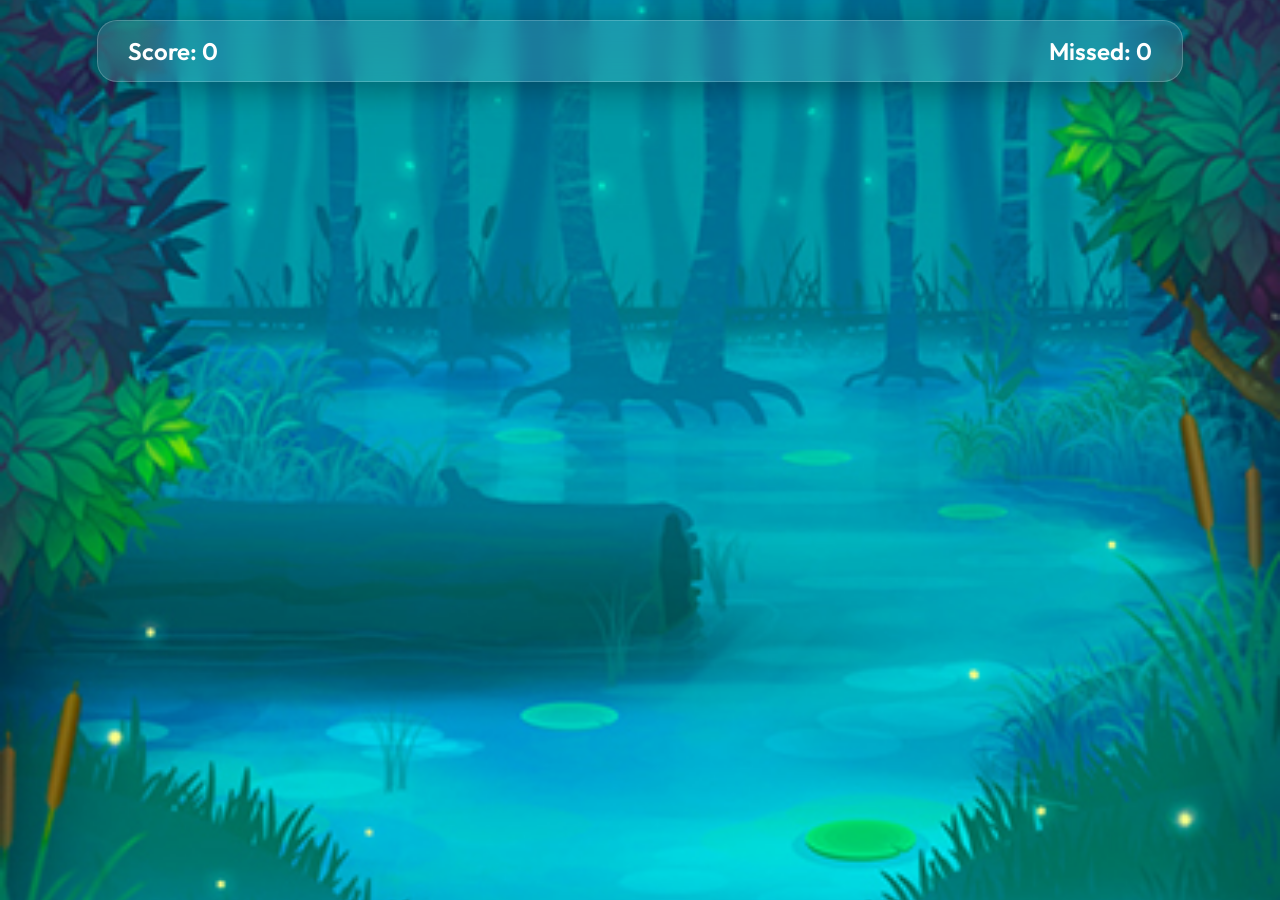
<file: index.html>
<!DOCTYPE html>
<html lang="en">

<head>
    <meta charset="UTF-8">
    <meta name="viewport" content="width=device-width, initial-scale=1.0, maximum-scale=1.0, user-scalable=no">
    <title>Bubble Attack - Fast Paced Typing Game</title>
    <meta name="description" content="Test your reflexes and typing speed with this fun and fast-paced realistic Bubble Game. Pop bubbles using your keyboard or mouse before they float away!">
    <meta name="keywords" content="bubble game, typing game, reflexes game, browser game, free online game, HTML5 game, glassmorphism game">
    <meta name="author" content="Sadab">
    
    <!-- Open Graph / Social Media -->
    <meta property="og:title" content="Bubble Attack - Fast Paced Typing Game">
    <meta property="og:description" content="Test your reflexes! Pop the realistic glass bubbles before they float away in this fun web game.">
    <meta property="og:type" content="website">
    <meta property="og:image" content="https://bubble-attack.netlify.app/bg1.jpg">
    <meta property="og:url" content="https://bubble-attack.netlify.app/">
    <link rel="preconnect" href="https://fonts.googleapis.com">
    <link rel="preconnect" href="https://fonts.gstatic.com" crossorigin>
    <link href="https://fonts.googleapis.com/css2?family=Outfit:wght@400;600;800&display=swap" rel="stylesheet">
    <link rel="stylesheet" href="bubble.css">
</head>

<body>

    <div class="scoreboard">
    <div id="score">Score: 0</div>
    <div id="miss">Missed: 0</div>

</div>
    <div id="container"></div>

    <div id="gameover">GAME OVER</div>

    <audio id="sound" src="image/bubble.mp3"></audio>
    <audio id="scoresound" src="image/goodresult-82807.mp3"></audio>
    <audio id="gameoversound" src="image/mario_game_over_sms.mp3"></audio>

    <script src="bubble.js"></script>

</body>

</html>
</file>
<file: bubble.css>
body {
    height: 100vh;
    margin: 0;
    display: flex;
    overflow: hidden;
    justify-content: center;
    align-items: center;
    background-color: #222;
    flex-direction: column;
    background-image: url('bg1.jpg');
    background-size: cover;
    background-position: center;
    font-family: 'Outfit', sans-serif;
}

.scoreboard {
    font-size: 24px;
    color: white;
    font-weight: 600;
    display: flex;
    justify-content: space-between;
    width: 80%;
    margin-top: 20px;
    margin-bottom: 10px;
    padding: 15px 30px;
    background: rgba(255, 255, 255, 0.1);
    backdrop-filter: blur(10px);
    -webkit-backdrop-filter: blur(10px);
    border-radius: 20px;
    border: 1px solid rgba(255, 255, 255, 0.2);
    box-shadow: 0 8px 32px 0 rgba(0, 0, 0, 0.3);
    z-index: 10;
}

#container {
    position: relative;
    width: 100%;
    height: 100%;
    overflow: hidden;
}

.dynamic-div {
    position: absolute;
    display: flex;
    justify-content: center;
    align-items: center;
    border-radius: 50%;
    font-size: 3vw;
    font-weight: 800;
    color: rgba(255, 255, 255, 0.95);
    cursor: pointer;
    text-shadow: 0 2px 5px rgba(0, 0, 0, 0.6);
    
    /* Realistic Soap Bubble Styling */
    background: radial-gradient(150% 150% at 30% 20%, rgba(255,255,255,0.7) 0%, rgba(255,255,255,0.1) 30%, rgba(0,0,0,0) 100%);
    box-shadow: 
        inset 0 0 15px rgba(255, 255, 255, 0.4),
        inset 10px 0 30px rgba(255, 255, 255, 0.3),
        inset -10px 0 30px rgba(255, 255, 255, 0.3),
        inset 0 -10px 30px rgba(255, 255, 255, 0.3),
        0 10px 20px rgba(0, 0, 0, 0.15);
    border: 1px solid rgba(255, 255, 255, 0.4);
    backdrop-filter: blur(3px);
    -webkit-backdrop-filter: blur(3px);

    /* We will use CSS variables in JS for dynamic animations */
    animation: floatUp var(--float-duration, 6s) linear forwards,
               var(--sway-anim, swayLeft) var(--sway-duration, 2s) ease-in-out infinite alternate;
               
    transition: transform 0.2s cubic-bezier(0.175, 0.885, 0.32, 1.275), opacity 0.2s ease-out;
}

.dynamic-div:hover {
    transform: scale(1.05);
}

.dynamic-div.pop-anim {
    transform: scale(1.5);
    opacity: 0;
    box-shadow: 
        inset 0 0 50px rgba(255, 255, 255, 1), 
        0 0 30px rgba(255, 255, 255, 0.8);
    transition: transform 0.15s ease-out, opacity 0.15s ease-out;
}

@keyframes floatUp {
    0% {
        bottom: -150px;
        opacity: 0;
    }
    5% {
        opacity: 1;
    }
    90% {
        opacity: 1;
    }
    100% {
        bottom: calc(100vh + 150px);
        opacity: 0;
    }
}

@keyframes swayLeft {
    0% { transform: translateX(0); }
    100% { transform: translateX(-40px); }
}

@keyframes swayRight {
    0% { transform: translateX(0); }
    100% { transform: translateX(40px); }
}

#gameover {
    position: absolute;
    top: 50%;
    left: 50%;
    transform: translate(-50%, -50%);
    font-size: 5rem;
    color: white;
    font-weight: 800;
    display: none;
    padding: 40px 80px;
    background: rgba(255, 255, 255, 0.15);
    backdrop-filter: blur(20px);
    -webkit-backdrop-filter: blur(20px);
    border-radius: 30px;
    border: 1px solid rgba(255, 255, 255, 0.3);
    box-shadow: 0 15px 50px rgba(0, 0, 0, 0.5);
    text-shadow: 0 5px 15px rgba(0, 0, 0, 0.5);
    animation: gameOverAnim 0.8s cubic-bezier(0.175, 0.885, 0.32, 1.275) forwards;
    z-index: 100;
    text-align: center;
}

@keyframes gameOverAnim {
    0% {
        transform: translate(-50%, -50%) scale(0.5);
        opacity: 0;
    }
    100% {
        transform: translate(-50%, -50%) scale(1);
        opacity: 1;
    }
}

@media (max-width: 900px) {
    .scoreboard {
        font-size: 20px;
        width: 85%;
        padding: 12px 25px;
    }
}

@media (max-width: 600px) {
    .scoreboard {
        font-size: 18px;
        padding: 10px 20px;
        width: 90%;
        margin-top: 15px;
    }
    #gameover {
        font-size: 3rem;
        padding: 20px 40px;
        width: 70%;
    }
}

@media (max-width: 400px) {
    .scoreboard {
        font-size: 16px;
        padding: 8px 15px;
        width: 95%;
        flex-direction: column;
        align-items: center;
        gap: 5px;
        margin-top: 10px;
    }
    #gameover {
        font-size: 2.2rem;
        padding: 15px 20px;
        width: 80%;
    }
}
</file>
